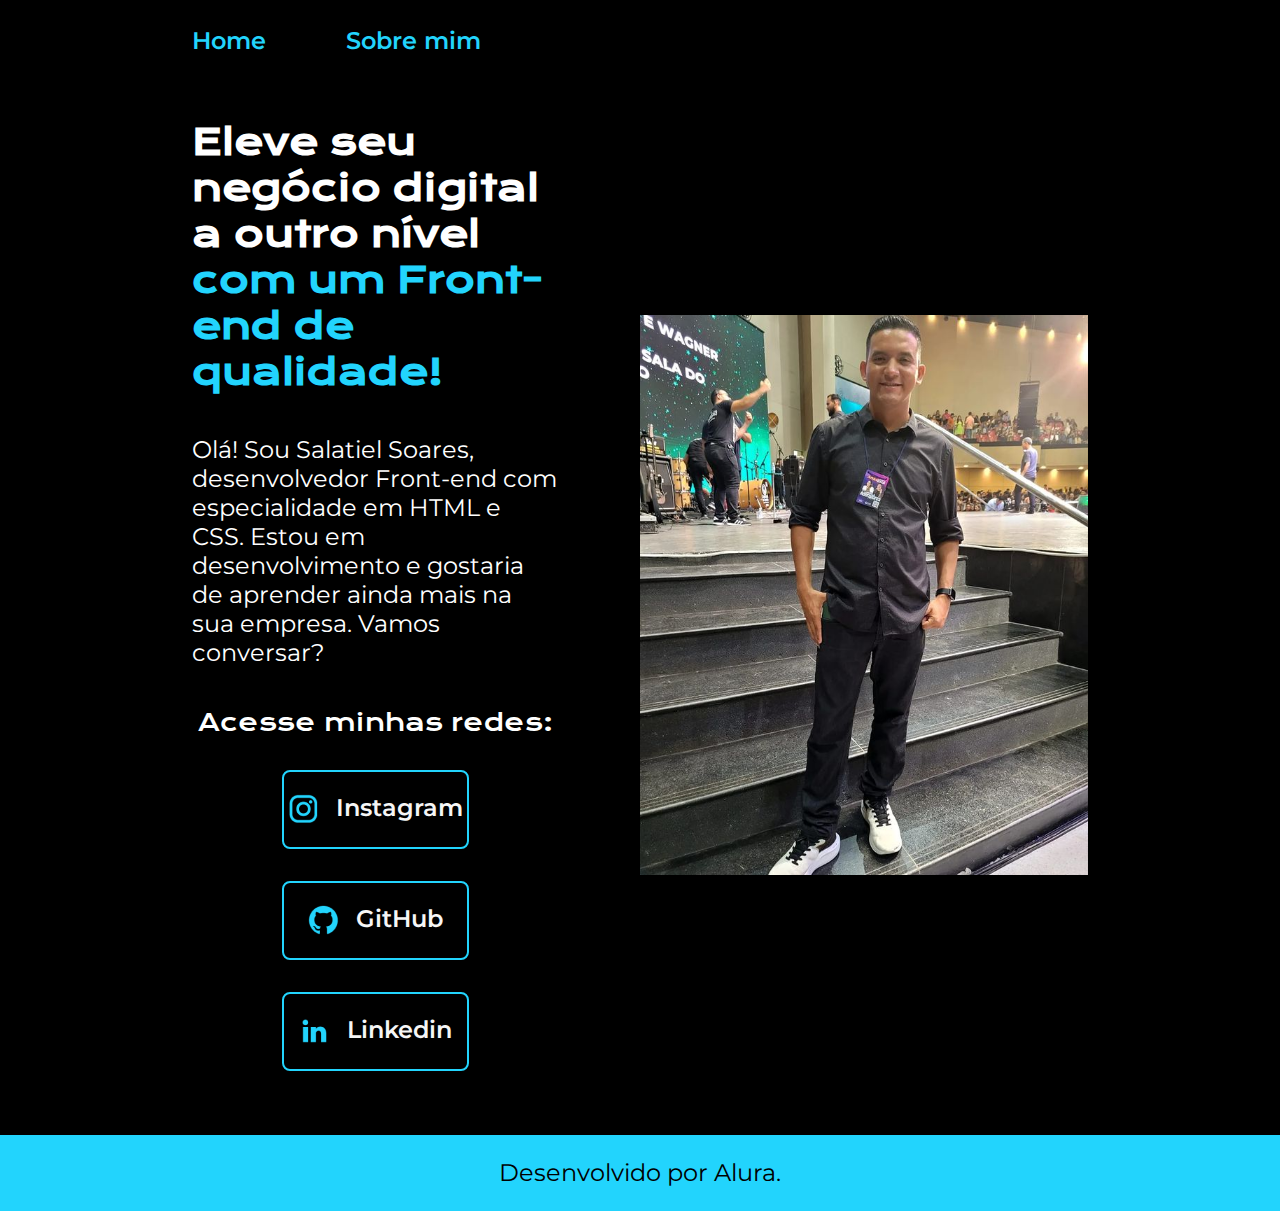
<file: index.html>
<!DOCTYPE html>
<html lang="pt-br">
<head>
    <meta charset="UTF-8">
    <meta http-equiv="X-UA-Compatible" content="IE=edge">
    <meta name="viewport" content="width=device-width, initial-scale=1.0">
    <title>Document</title>
    <link rel="stylesheet" href="./styles/style.css">
</head>
<body>
    <header class="cabecalho">
        <nav class="cabecalho__menu">
            <a class="cabecalho__menu__link" href="./index.html">Home</a>
            <a class="cabecalho__menu__link" href="./about.html">Sobre mim</a>
        </nav>
    </header>
        <main class="apresentacao">
            <section class="apresentacao__conteudo">
                <h1 class="apresentacao__conteudo__titulo">Eleve seu negócio digital a outro nível <strong class="titulo-destaque">com um Front-end de qualidade!</strong></h1>
                <p class="apresentacao__conteudo__texto">Olá! Sou Salatiel Soares, desenvolvedor Front-end com especialidade em HTML e CSS. Estou em desenvolvimento e gostaria de aprender ainda mais na sua empresa. Vamos conversar?</p>
                <div class="apresentacao__links">
                    <h2 class="apresentacao__links__subtitulo">Acesse minhas redes:</h2>
                    <a class="apresentacao__links__navegacao" href="https://instagram.com/salatiel_soares_">
                        <img src="./assets/instagram.png" alt="perfil do instagram">
                        Instagram
                    </a>
                    <a class="apresentacao__links__navegacao" href="https://github.com/salati123">
                        <img src="./assets/github.png" alt="perfil do Github">
                        GitHub
                    </a>
                    <a class="apresentacao__links__navegacao" href="https://www.linkedin.com/in/salatiel-soares-277843173/">
                        <img src="./assets/linkedin.png" alt="perfil do Linkedin">
                        Linkedin
                    </a>
                </div>
            </section>
            <img class="apresentacao__imagem" src="./assets/Perfil.png" alt="Foto do Salatiel">
        </main>
    <footer class="rodape">
        <p>Desenvolvido por Alura.</p>
    </footer>
</body>
</html>
</file>
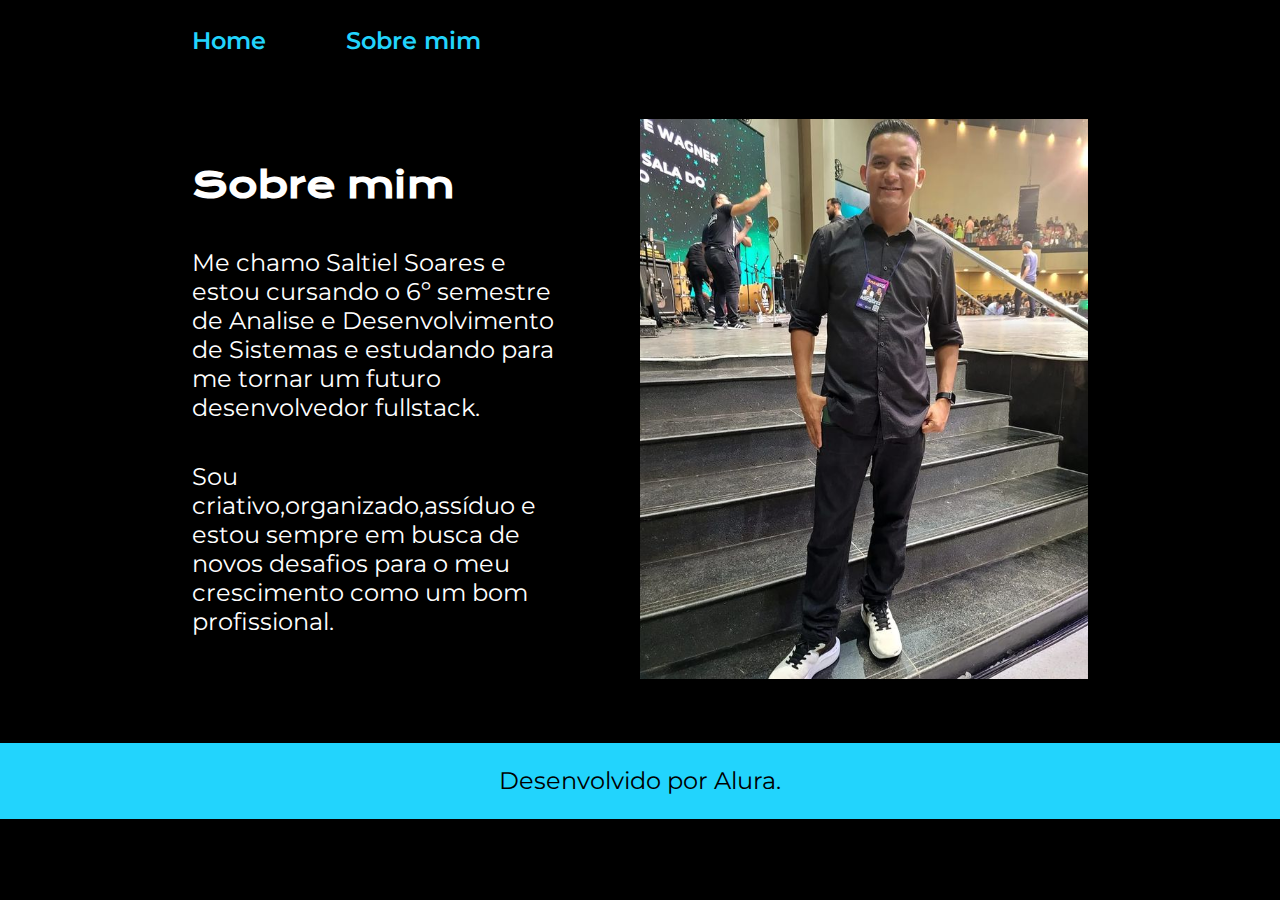
<file: about.html>
<!DOCTYPE html>
<html lang="pt-br">
<head>
    <meta charset="UTF-8">
    <meta name="viewport" content="width=device-width, initial-scale=1.0">
    <title>Sobre mim</title>
    <link rel="stylesheet" href="./styles/style.css">
</head>
<body>
    <header class="cabecalho">
        <nav class="cabecalho__menu">
            <a class="cabecalho__menu__link" href="./index.html">Home</a>
            <a class="cabecalho__menu__link" href="./about.html">Sobre mim</a>
        </nav>
    </header>
    <main class="apresentacao">
        <section class="apresentacao__conteudo">
            <h1 class="apresentacao__conteudo__titulo">Sobre mim</h1>
            <p class="apresentacao__conteudo__texto">
                Me chamo Saltiel Soares e estou cursando o 6º semestre de Analise e Desenvolvimento de Sistemas 
e estudando para me tornar um futuro desenvolvedor fullstack.</p>
            <p class="apresentacao__conteudo__texto">
                Sou criativo,organizado,assíduo e estou sempre em busca de novos desafios para o meu crescimento
como um bom profissional.
            </p>
        </section>
        <img class="apresentacao__imagem" src="./assets/Perfil.png" alt="Perfil do Salatiel">
    </main>
    <footer class="rodape">
        <p>Desenvolvido por Alura.</p>
    </footer>
</body>
</html>
</file>
<file: styles/style.css>
@import url('https://fonts.googleapis.com/css2?family=Krona+One&family=Montserrat:wght@400;600&display=swap');

:root {
    --cor-primaria: #000000;
    --cor-secundaria: #ffffff;
    --cor-terciaria: #22D4FD;

    --fonte-primaria: 'Montserrat', sans-serif;
    --fonte-secundaria: 'Krona One', sans-serif;
}

* {
    margin: 0;
    padding: 0;
}


body {
    background-color: var(--cor-primaria);
    color: var(--cor-secundaria);
}

.cabecalho {
    padding: 2% 0 0 15%;
}

.cabecalho__menu {
    display: flex;
    gap: 80px;
}

.cabecalho__menu__link {
    color: var(--cor-terciaria);
    font-size: 1.5rem;
    font-weight: 600;
    font-family: var(--fonte-primaria);
    text-decoration: none;
}

.apresentacao {
    padding: 5% 15%;
    box-sizing: border-box;
    display: flex;
    align-items: center;
    justify-content: space-between;
    gap: 82px;
}

.apresentacao__conteudo {
    width: 50%;
    display: flex;
    flex-direction: column;
    gap: 40px;
}

.apresentacao__conteudo__titulo {
    font-size: 2.25rem;
    font-family: var(--fonte-secundaria);
}

.apresentacao__conteudo__texto {
    font-size: 1.5rem;
    font-family: var(--fonte-primaria);
}

.apresentacao__links {
    display: flex;
    flex-direction: column;
    justify-content: space-between;
    align-items: center;
    gap: 32px;
}

.apresentacao__links__subtitulo {
    font-size: 1.5rem;
    font-weight: 400;
    font-family: var(--fonte-secundaria);
}

.apresentacao__links__navegacao {
    display: flex;
    justify-content: center;
    gap: 16px;
    width: 50%;
    height: 79;
    text-align: center;
    border: 2px solid var(--cor-terciaria);
    border-radius: 8px;
    font-size: 1.5rem;
    padding: 21.5px 0;
    font-weight: 600;
    text-decoration: none;
    color:#F6F6F6;
    font-family: 'Montserrat', sans-serif;
}

.titulo-destaque {
    color: var(--cor-terciaria);
}

.apresentacao__links__link:hover {
    background-color: #272727;
}

.apresentacao__imagem {
    width: 50%;
}

.rodape {
    padding: 23.64px;
    color: var(--cor-primaria);
    background-color: var(--cor-terciaria);
    text-align: center;
    font-size: 1.5rem;
    font-weight: 400;
    font-family: var(--fonte-primaria);
}

@media (max-width: 1200px) {
   .cabecalho {
    padding: 10%;
   }
   .cabecalho__menu {
    justify-content: center;
   }
    .apresentacao {
        flex-direction: column-reverse;
        padding: 5%;
        }
    .apresentacao__conteudo {
        width: auto;
    }
}
</file>
